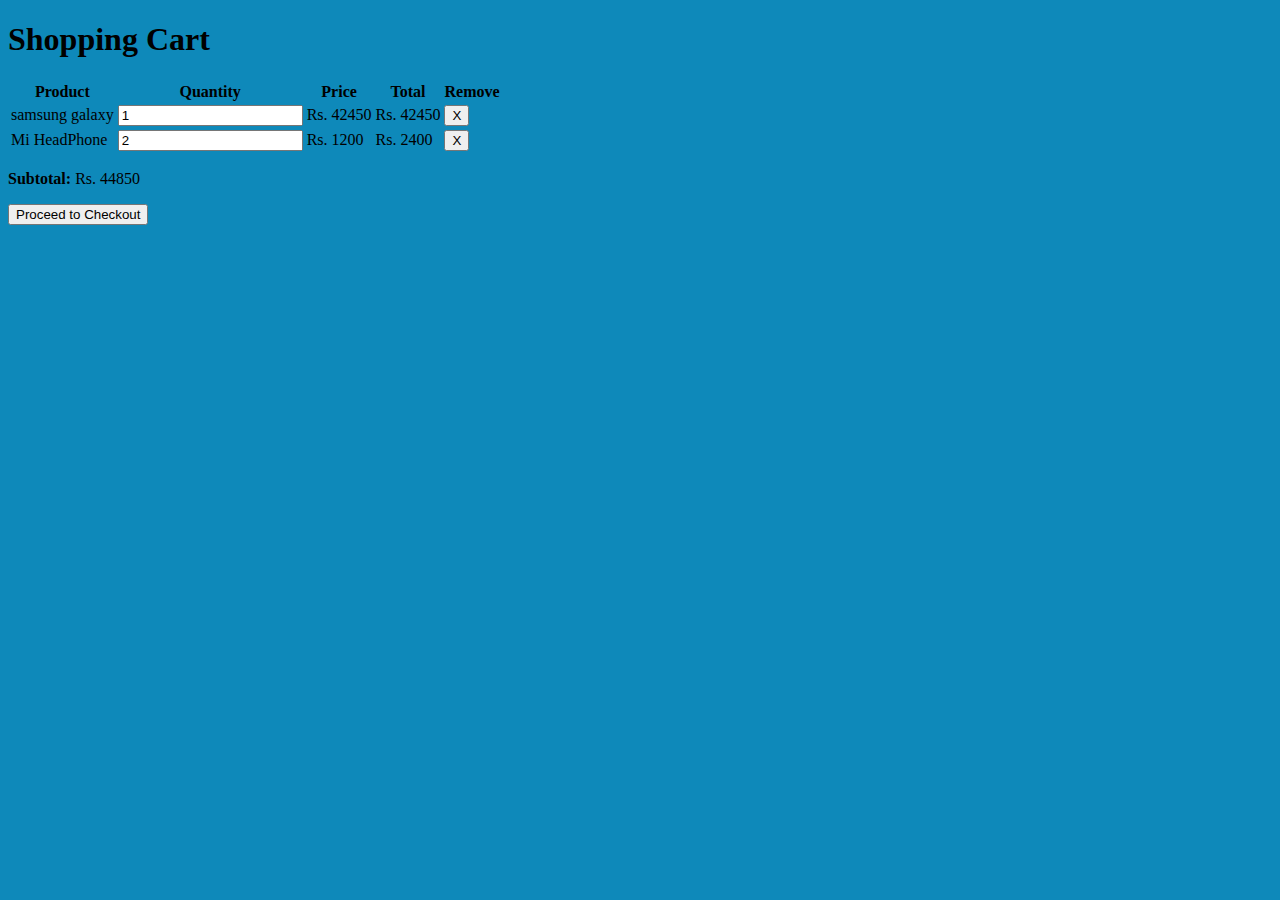
<file: cart.html>
<!DOCTYPE html>
<html lang="en">
<head>
    <meta charset="UTF-8">
    <meta name="viewport" content="width=device-width, initial-scale=1.0">
    <title>Shopping Cart</title> <style>

        body{
           background-color:  rgb(14, 137, 186);
        }
     </style>
</head>
<body>
    <header>
        <h1>Shopping Cart</h1>
    </header>
    
    <section class="cart">
        <table>
            <tr>
                <th>Product</th>
                <th>Quantity</th>
                <th>Price</th>
                <th>Total</th>
                <th>Remove</th>
            </tr>
            <tr>
                <td>samsung galaxy</td>
                <td><input type="number" value="1" min="1"></td>
                <td>Rs. 42450</td>
                <td>Rs. 42450</td>
                <td><button class="remove">X</button></td>
            </tr>
            <tr>
                <td>Mi HeadPhone</td>
                <td><input type="number" value="2" min="1"></td>
                <td>Rs. 1200</td>
                <td>Rs. 2400</td>
                <td><button class="remove">X</button></td>
            </tr>
        </table>
        
        <div class="cart-summary">
            <p><strong>Subtotal:</strong> Rs. 44850</p>
            <button class="checkout">Proceed to Checkout</button>
        </div>
    </section>
</body>
</html>
</file>
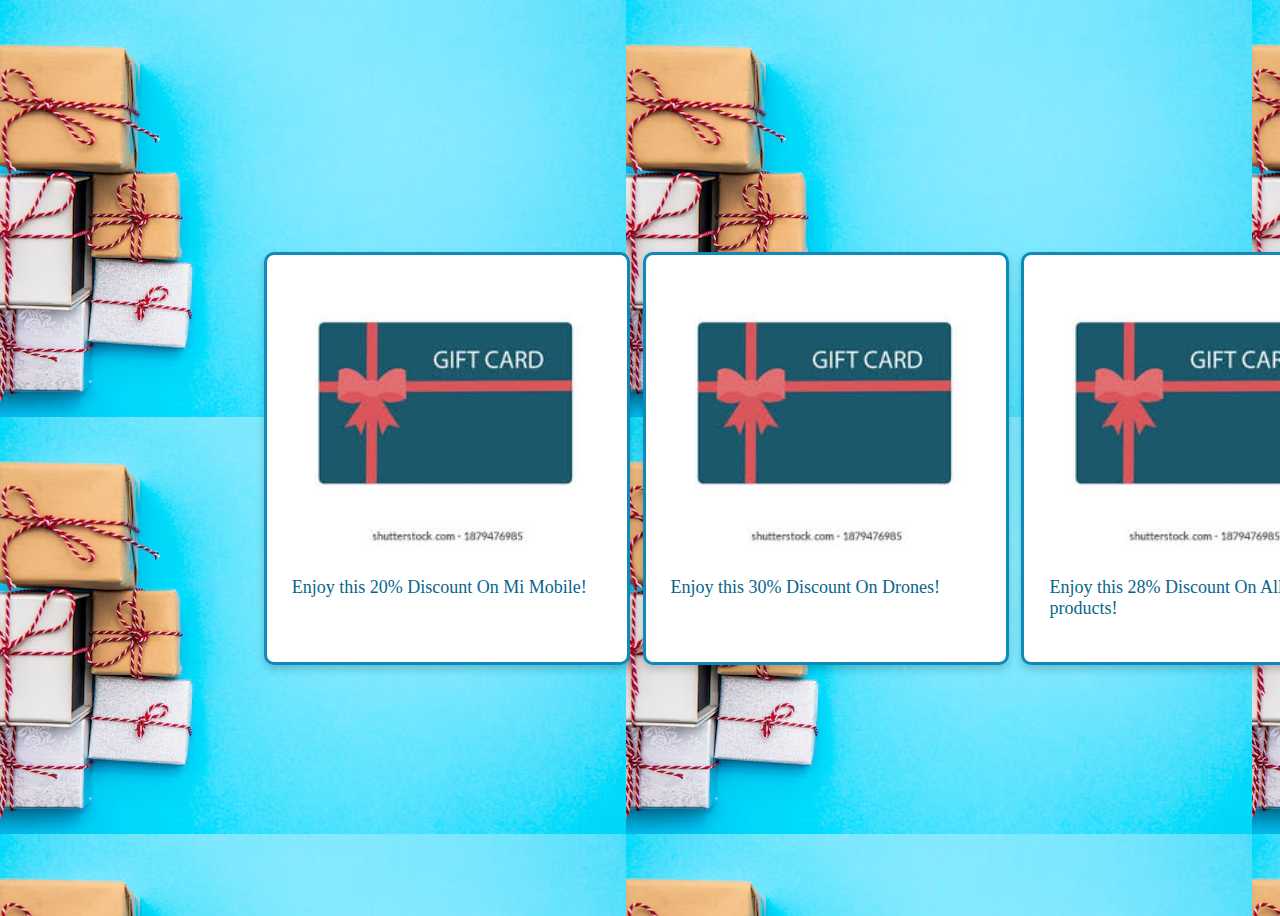
<file: giftCards.html>
<!DOCTYPE html>
<html lang="en">
<head>
    <meta charset="UTF-8">
    <meta name="viewport" content="width=device-width, initial-scale=1.0">
    <title>GIF Card</title>
    <style>
        body {
            display: flex;
            justify-content: center;
            align-items: center;
            height: 100vh;
            
            background-image:url("gifs");
            background-size: repeat;
        }
        .card {
            width: 330px;
            border-radius: 10px;
            overflow: hidden;
            box-shadow: 0 4px 8px rgba(0, 0, 0, 0.2);
            background: white;
           margin-right: 0.8rem;
            padding: 15px;
        }
        .gif-container img {
            width: 100%;
            height: auto;
        }
        .text {
            padding: 10px;
            font-size: 18px;
        }
        p{
            color: rgb(7, 101, 139);;
        }
        .card{
            border:3px solid rgb(14, 137, 186);
        }
        
       
    </style>
</head>
<body>
    <div class=" gifCard" style="display: flex; margin-left: 20rem;">
    
       
        
        <div class="gif" style="display: flex; margin-left: 4rem;">
            <div class="card" >
                <div class="gif-container" ">
                    <img src="gif.jpeg" alt="GIF">
                </div>
                <div class="text">
                    <p>Enjoy this 20% Discount On Mi Mobile!</p>
                </div>
            </div>
            <div class="card">
                <div class="gif-container">
                    <img src="gif.jpeg" alt="GIF">
                </div>
                <div class="text">
                    <p>Enjoy this 30% Discount On Drones!</p>
                </div>
            </div>
            <div class="card">
                <div class="gif-container">
                    <img src="gif.jpeg" alt="GIF">
                </div>
                <div class="text">
                    <p>Enjoy this 28% Discount On All Samsung products!</p>
                </div>
            </div>
            </div>
            
            
    </div>



   
</body>
</html>
</file>
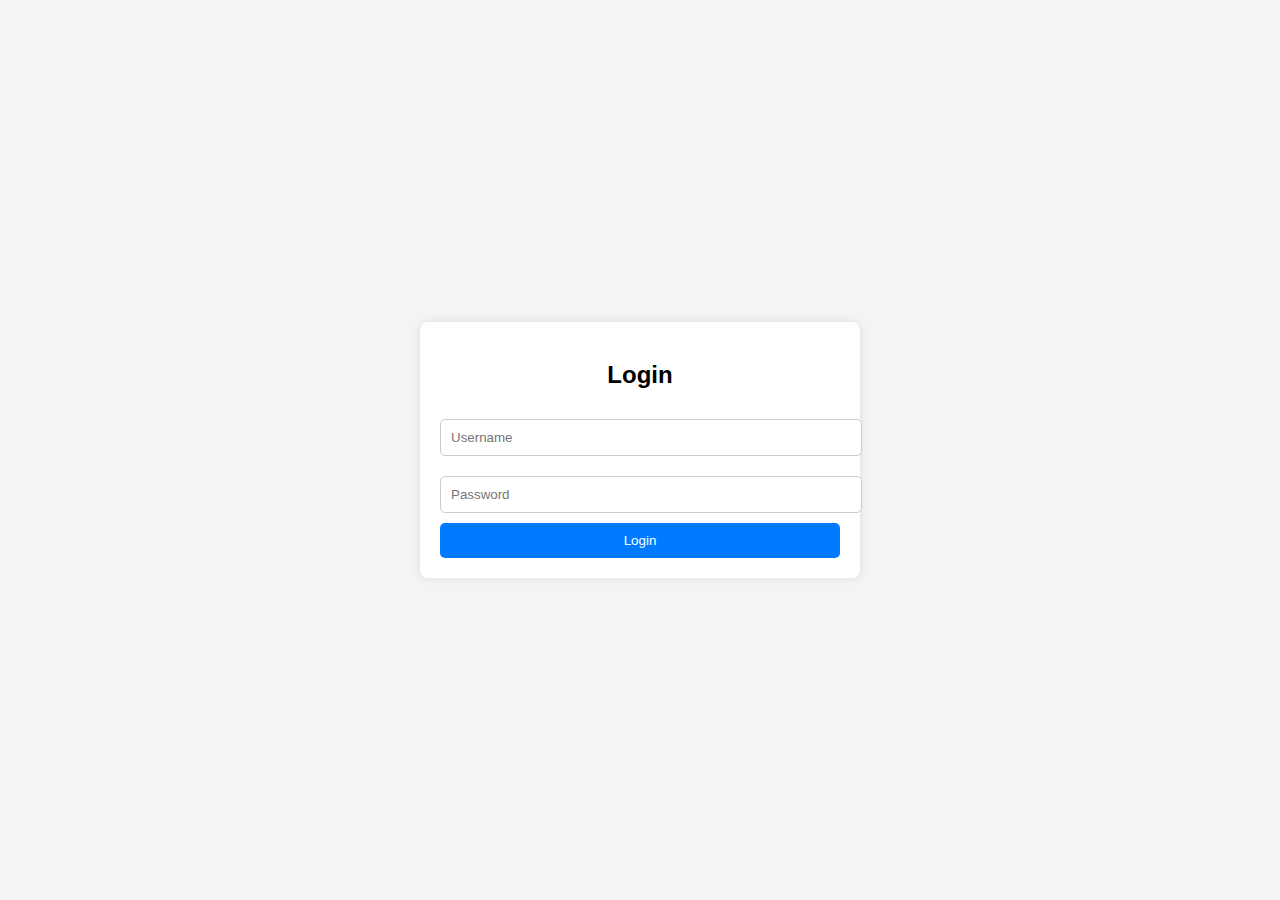
<file: login.html>
<!DOCTYPE html>
<html lang="en">
<head>
    <meta charset="UTF-8">
    <meta name="viewport" content="width=device-width, initial-scale=1.0">
    <title>Login Page</title>
    <style>
        body {
            font-family: Arial, sans-serif;
            background-color: #f4f4f4;
            display: flex;
            justify-content: center;
            align-items: center;
            height: 100vh;
            margin: 0;
        }
        .login-container {
            background: white;
            padding: 20px;
            border-radius: 8px;
            box-shadow: 0 0 10px rgba(0, 0, 0, 0.1);
            width: 400px;
            text-align: center;
        }
        .login-container h2 {
            margin-bottom: 20px;
        }
        
        .login-container input {
            width: 100%;
            padding: 10px;
            margin: 10px 0;
            border: 1px solid #ccc;
            border-radius: 5px;
        }
        .login-container button {
            width: 100%;
            padding: 10px;
            background: #007BFF;
            color: white;
            border: none;
            border-radius: 5px;
            cursor: pointer;
        }
        .login-container button:hover {
            background: #0056b3;
        }
    </style>
</head>
<body>
    <div class="login-container">
       
        <h2>Login</h2>
        <form>
            <input type="text" placeholder="Username" required>
            <input type="password" placeholder="Password" required>
            <button type="submit">Login</button>
        </form>
    </div>
</body>
</html>
</file>
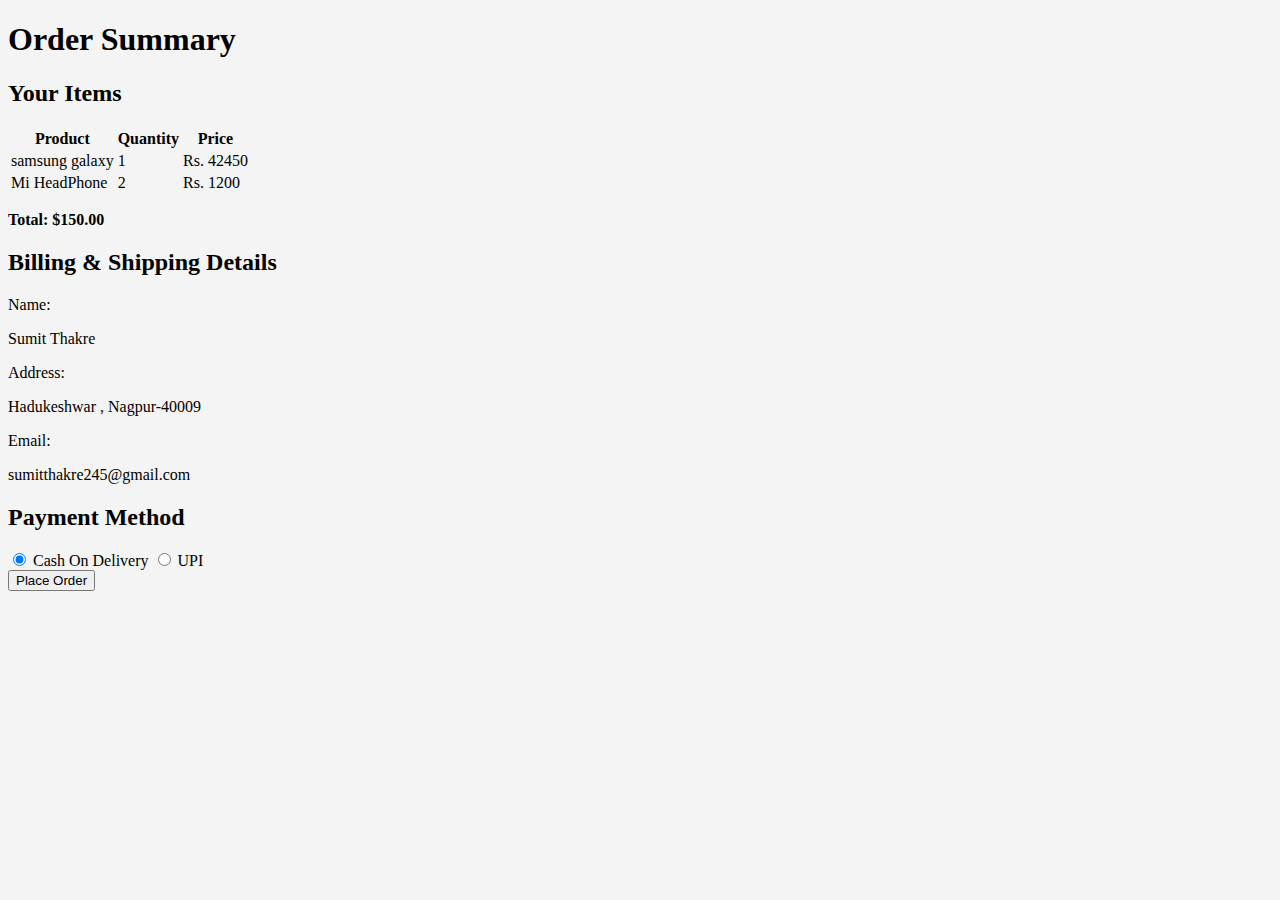
<file: order.html>
<!DOCTYPE html>
<html lang="en">
<head>
    <meta charset="UTF-8">
    <meta name="viewport" content="width=device-width, initial-scale=1.0">
    <title>Order Page</title>
 <style>

    body{
       background-color:  #f4f4f4;
    }
 </style>
</head>
<body>
    <header>
        <h1>Order Summary</h1>
    </header>
    
    <section class="order-details">
        <h2>Your Items</h2>
        <table>
            <tr>
                <th>Product</th>
                <th>Quantity</th>
                <th>Price</th>
            </tr>
            <tr>
                <td>samsung galaxy</td>
                <td>1</td>
                <td>Rs. 42450</td>
            </tr>
            <tr>
                <td>Mi HeadPhone</td>
                <td>2</td>
                <td>Rs. 1200</td>
            </tr>
        </table>
        <p><strong>Total: $150.00</strong></p>
    </section>
    
    <section class="billing-shipping">
        <h2>Billing & Shipping Details</h2>
        <form>
            <label for="name">Name:</label>
            <p>Sumit Thakre</p>
            
            <label for="address">Address:</label>
          <p> Hadukeshwar , Nagpur-40009</p>
            
            <label for="email">Email:</label>
           <p>sumitthakre245@gmail.com</p>
        </form>
    </section>
    
    <section class="payment">
        <h2>Payment Method</h2>
        <form>
            <label>
                <input type="radio" name="payment" value="CAsh On Delivery" checked>
                Cash On Delivery
            </label>
            <label>
                <input type="radio" name="payment" value="UPI">
               UPI
            </label>
        </form>
    </section>
    
    <button type="submit">Place Order</button>
</body>
</html>
</file>
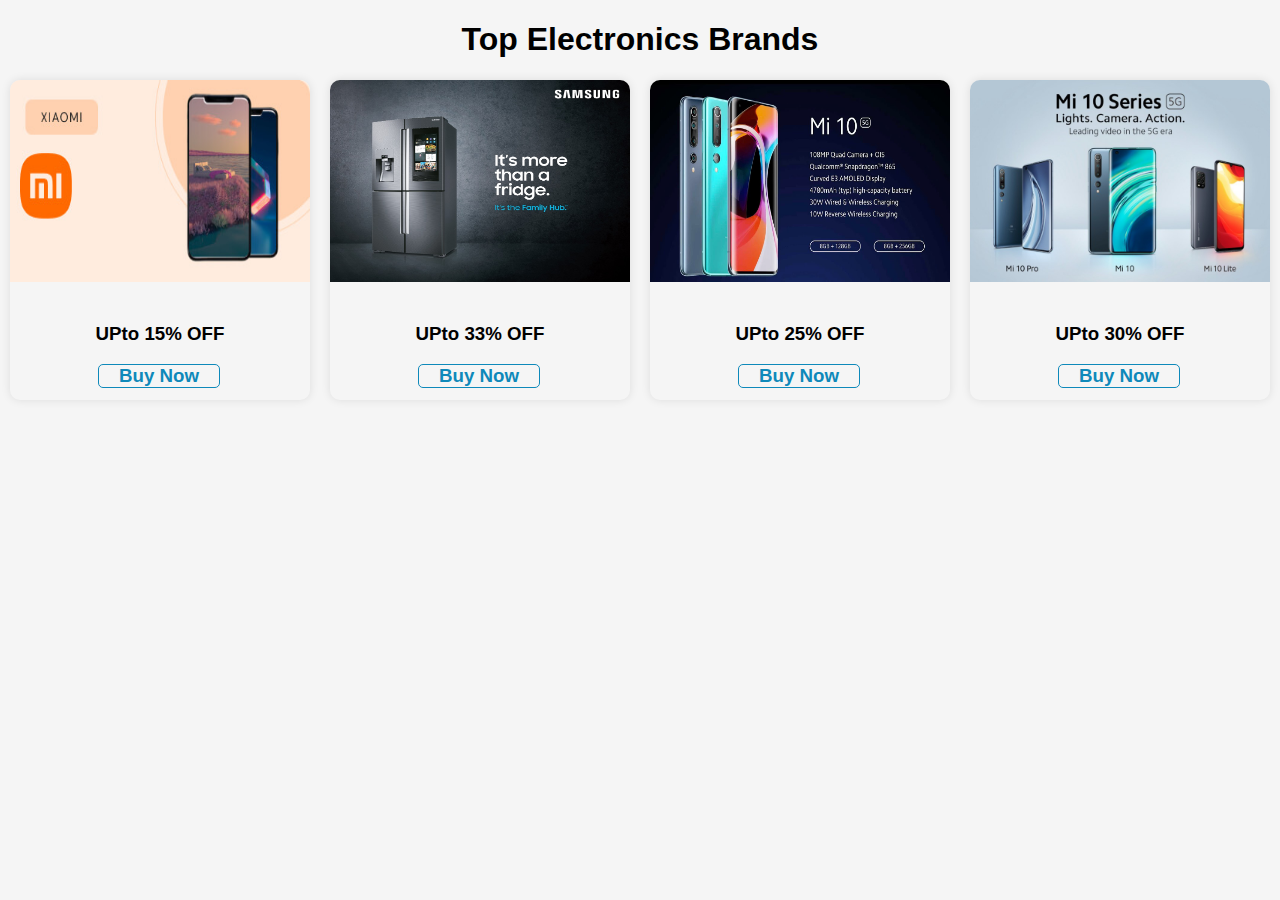
<file: review.html>
<!DOCTYPE html>
<html lang="en">
<head>
    <meta charset="UTF-8">
    <meta name="viewport" content="width=device-width, initial-scale=1.0">
    <title>Image Slider | E-Commerce</title>
    <style>
        body {
            font-family: Arial, sans-serif;
            margin: 0;
            padding: 0;
            background-color: #f5f5f5;
            text-align: center;
        }
        .slider {
            position: relative;
            width: 300px;
            max-width: 800px;
            margin: auto;
            overflow: hidden;
            border-radius: 10px;
            box-shadow: 0 0 10px rgba(0, 0, 0, 0.1);
            height:320px;
        }
        .slides {
            display: flex;
            width: 100%;
            animation: slide 15s infinite;
        }
        .slide {
            width: 100%;
            flex: 0 0 auto;
        }
        .slide img {
            width: 100%;
            display: block;
            background-size: cover;
            height: 90%;
        }
        @keyframes slide {
            0% { transform: translateX(0%); }
            33% { transform: translateX(-100%); }
            66% { transform: translateX(-200%); }
            100% { transform: translateX(0%); }
        }
.dis{
border:1px solid ;
     width: 120px;
     margin-left: 5.5rem; 
     border-radius:5px; 
     color: rgb(14, 137, 186);
}
.dis:hover{
    color: white;
    background:rgb(14, 137, 186);
}

    </style>
</head>
<body>
    <div class="Top Brand"></div>
    <h1>Top Electronics Brands</h1>
    <div style="display: flex;">
    <div class="slider">
        <div class="slides">
            <div class="slide"><img src="s1.jpg" alt="Product 1"></div>
            <div class="slide"><img src="s10.jpg" alt="Product 2"></div>
            <div class="slide"><img src="s8.jpg" alt="Product 3"></div>
        </div>
        <div  >
        <h3> UPto 15% OFF</h3>
        <h3 class="dis" >Buy Now</h3>
        </div>
    </div>    
    <div class="slider">
        <div class="slides">
            <div class="slide"><img src="s8.jpg" alt="Product 1"></div>
            <div class="slide"><img src="s9.jpeg" alt="Product 2"></div>
            <div class="slide"><img src="s2.webp" alt="Product 3"></div>
        </div>
        <div  >
            <h3> UPto 33% OFF</h3>
            <h3 class="dis" >Buy Now</h3>
            </div>
    
    </div>
    
    <div class="slider">
        <div class="slides">
            <div class="slide"><img src="s3.jpg" alt="Product 1"></div>
            <div class="slide"><img src="s4.jpg" alt="Product 2"></div>
            <div class="slide"><img src="s8.jpg" alt="Product 3"></div>
        </div>
        <div  >
            <h3> UPto 25% OFF</h3>
            <h3 class="dis" >Buy Now</h3>
            </div>
        
    </div>
    <div class="slider">
        <div class="slides">
            <div class="slide"><img src="s7.jpg" alt="Product 1"></div>
            <div class="slide"><img src="s8.jpg" alt="Product 2"></div>
            <div class="slide"><img src="s4.jpg" alt="Product 3"></div>
        </div>
        <div  >
            <h3> UPto 30% OFF</h3>
            <h3 class="dis" >Buy Now</h3>
            </div>
        
    </div>
 </div>  
</div> 
</body>
</html>
</file>
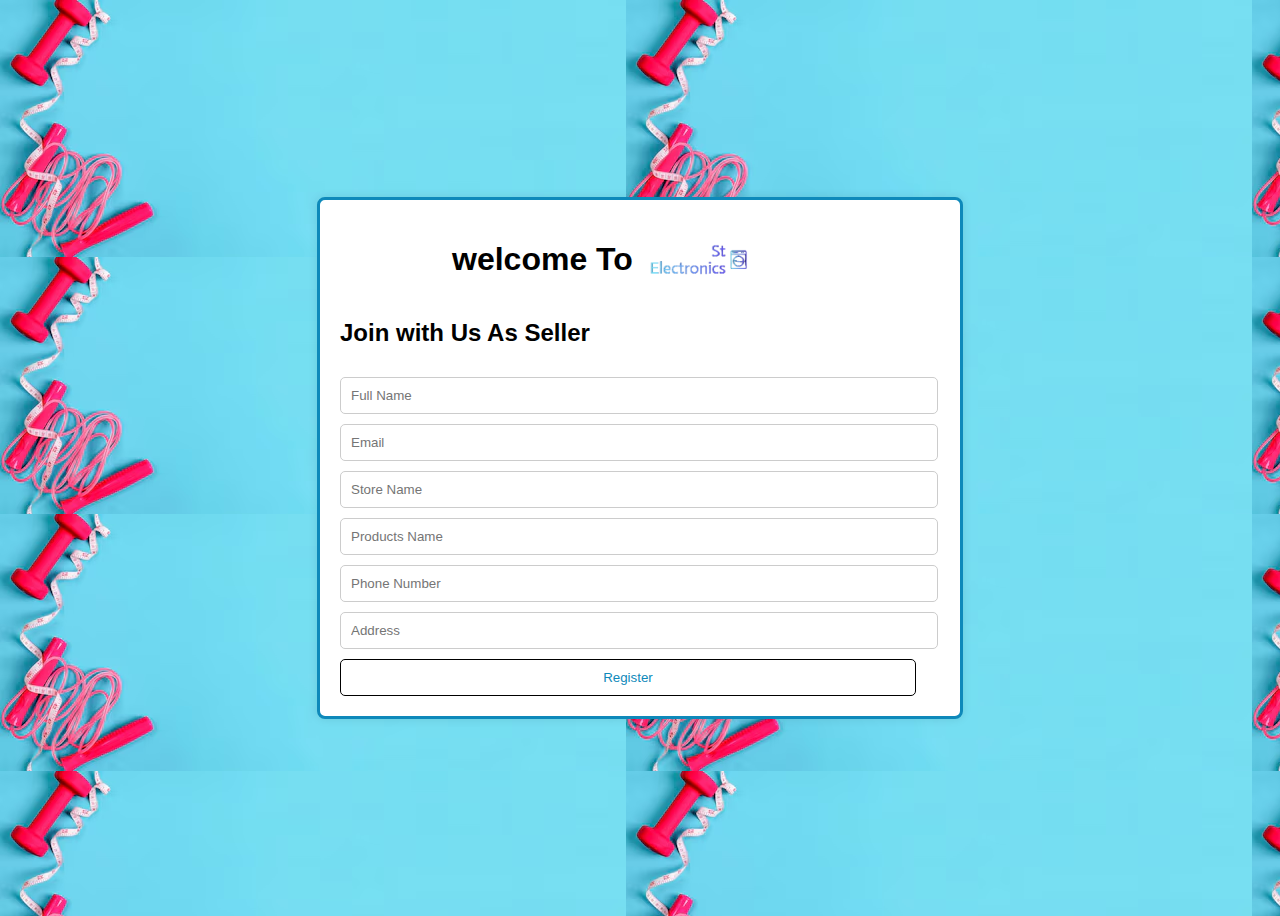
<file: seller.html>
<!DOCTYPE html>
<html lang="en">
<head>
    <meta charset="UTF-8">
    <meta name="viewport" content="width=device-width, initial-scale=1.0">
    <title>New Seller Account</title>
   
    <style>
        body {
            font-family: Arial, sans-serif;
            display: flex;
            justify-content: center;
            align-items: center;
            height: 100vh;
           
            background-image:url("sells");
            background-size: repeat;
           
        }
        .container {
            background: white;
            padding: 20px;
            border-radius: 8px;
            box-shadow: 0 0 10px rgba(0, 0, 0, 0.1);
            width: 600px;
            border:3px solid rgb(14, 137, 186);
        }
        input, button {
            width: 100%;
            padding: 10px;
            margin-top: 10px;
            border: 1px solid #ccc;
            border-radius: 5px;
        }
        button {
            background-color: white;
            color: rgb(14, 137, 186);
            border: none;
            cursor: pointer;
            border: 1px solid black;
        }
        button:hover {
            background-color: rgb(14, 137, 186);
            color: white;
        }
        .logo{
    background-image: url("nlogo.png");
    height: 36px;
    width: 100px;
    background-size: cover;
    margin-left: 1rem;
    margin-top: 1.5rem;
}
    </style>
</head>
<body>
    
    <div class="container">
         
        <div class="sell" style="display: flex;">
        <h1 style="margin-left: 7rem;">welcome To</h1> 
        <div class="logo">
        </div> 
        </div>
        <h2>Join with Us As Seller </h2>
        <form style="margin-right: 1.5rem;">
            <input type="text" name="name" placeholder="Full Name" required>
            <input type="email" name="email" placeholder="Email" required>
            <input type="text" name="password" placeholder="Store Name" required>
            <input type="text" name="store_name" placeholder="Products Name" required>
            <input type="tel" name="phone" placeholder="Phone Number" required>
            <input type="add" name="add" placeholder="Address" required>
            <button type="submit">Register</button>
        </form>
    </div>
</body>
</html>
</file>
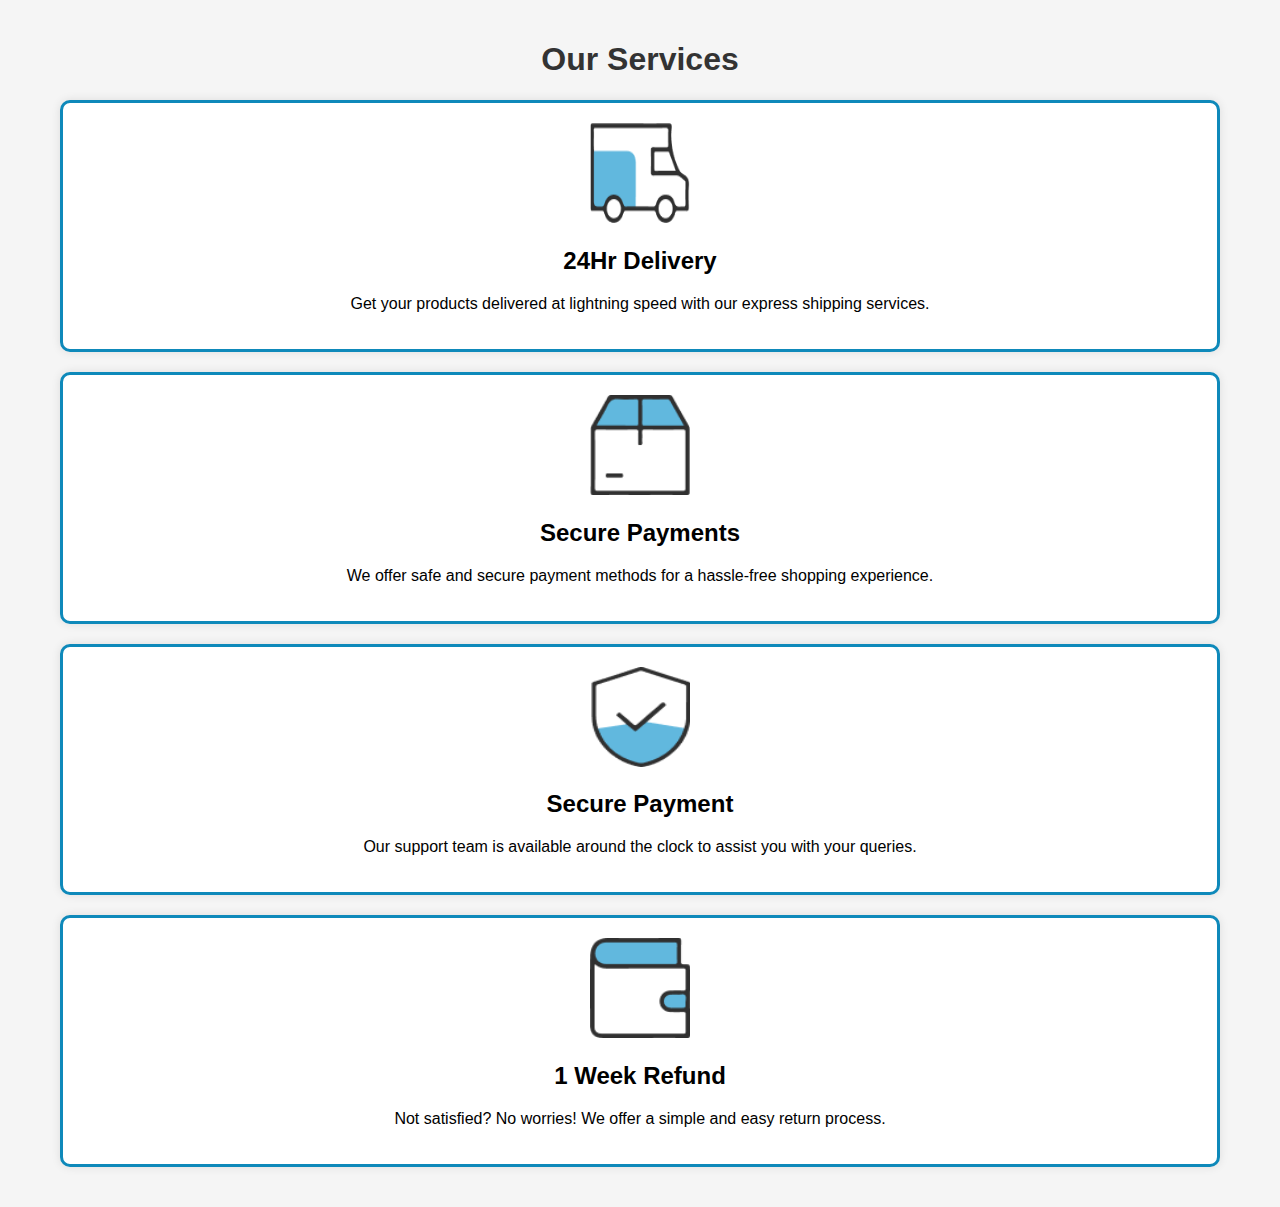
<file: Services.html>
<!DOCTYPE html>
<html lang="en">
<head>
    <meta charset="UTF-8">
    <meta name="viewport" content="width=device-width, initial-scale=1.0">
    <title>Our Services | E-Commerce</title>
    <style>
        body {
            font-family: Arial, sans-serif;
            margin: 0;
            padding: 0;
            background-color: #f5f5f5;
            text-align: center;
        }
        .container {
            max-width: 1200px;
            margin: auto;
            padding: 20px;
        }
        .service {
            background: white;
            margin: 20px;
            padding: 20px;
            border-radius: 10px;
            box-shadow: 0 0 10px rgba(0, 0, 0, 0.1);
            border:3px solid rgb(14, 137, 186);
        }
        .service img {
            width: 100px;
            height: 100px;
        }
        h1 {
            color: #333;
        }
    </style>
</head>
<body>
    <div class="container">
        <h1>Our Services</h1>
        
        <div class="service">
            <img src="i1.png" alt="24Hr Delivery">
            <h2>24Hr Delivery</h2>
            <p>Get your products delivered at lightning speed with our express shipping services.</p>
        </div>
        
        <div class="service">
            <img src="i2.png" alt="Secure Payments">
            <h2>Secure Payments</h2>
            <p>We offer safe and secure payment methods for a hassle-free shopping experience.</p>
        </div>
        
        <div class="service">
            <img src="i3.png" alt="Secure Payment">
            <h2>Secure Payment</h2>
            <p>Our support team is available around the clock to assist you with your queries.</p>
        </div>
        
        <div class="service">
            <img src="i4.png" alt="1 Week Refun">
            <h2>1 Week Refund</h2>
            <p>Not satisfied? No worries! We offer a simple and easy return process.</p>
        </div>
    </div>
</body>
</html>
</file>
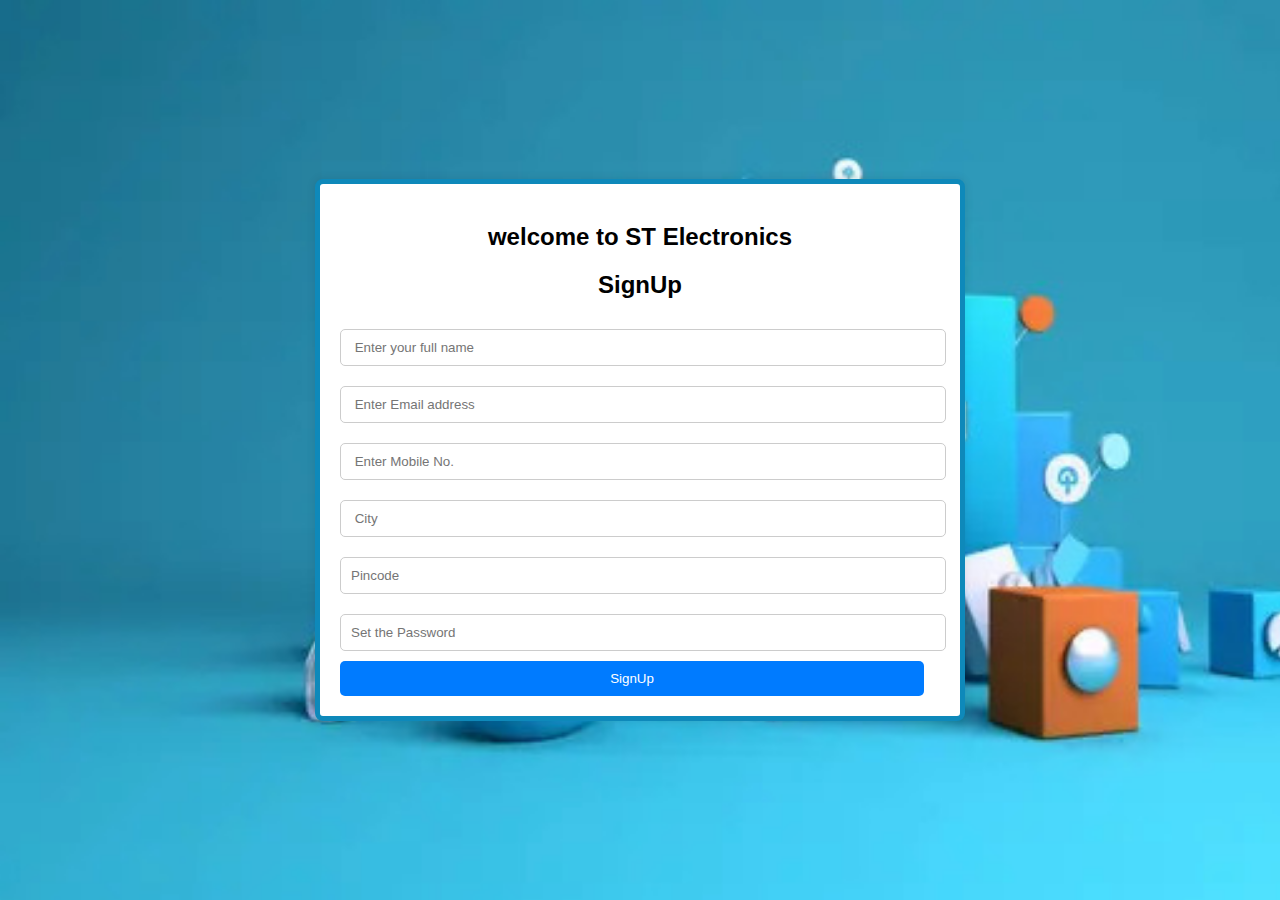
<file: signUp.html>
<!DOCTYPE html>
<html lang="en">
<head>
    <meta charset="UTF-8">
    <meta name="viewport" content="width=device-width, initial-scale=1.0">
    <title>SignUp Page</title>
    <style>
        body {
            font-family: Arial, sans-serif;
            background-color: #f4f4f4;
            display: flex;
            justify-content: center;
            align-items: center;
            height: 100vh;
            margin: 0;
            background-image:url("signup.jpg");
            background-size: cover;
        }
        .login-container {
            background: white;
            padding: 20px;
            border-radius: 8px;
            box-shadow: 0 0 10px rgba(0, 0, 0, 0.1);
            width: 600px;
            text-align: center;
            border:5px solid rgb(14, 137, 186);
        }
        .login-container h2 {
            margin-bottom: 20px;
        }
        .login-container input {
            width: 100%;
            padding: 10px;
            margin: 10px 0;
            border: 1px solid #ccc;
            border-radius: 5px;
        }
        .login-container button {
            width: 100%;
            padding: 10px;
            background: #007BFF;
            color: white;
            border: none;
            border-radius: 5px;
            cursor: pointer;
        }
        .login-container button:hover {
            background: #0056b3;
        }
    </style>
</head>
<body>
    <div class="login-container">
        <h2>welcome to ST Electronics</h2>
        <h2>SignUp</h2>
        <form style="margin-right: 1rem;">
            <input type="text" placeholder=" Enter your full name" required>
            <input type="text" placeholder=" Enter Email address" required>
            <input type="text" placeholder=" Enter Mobile No." required>
            <input type="text" placeholder=" City" required>
            <input type="text" placeholder="Pincode" required>
            <input type="password" placeholder="Set the Password" required>
            <button type="submit">SignUp</button>
        </form>
    </div>
</body>
</html>
</file>
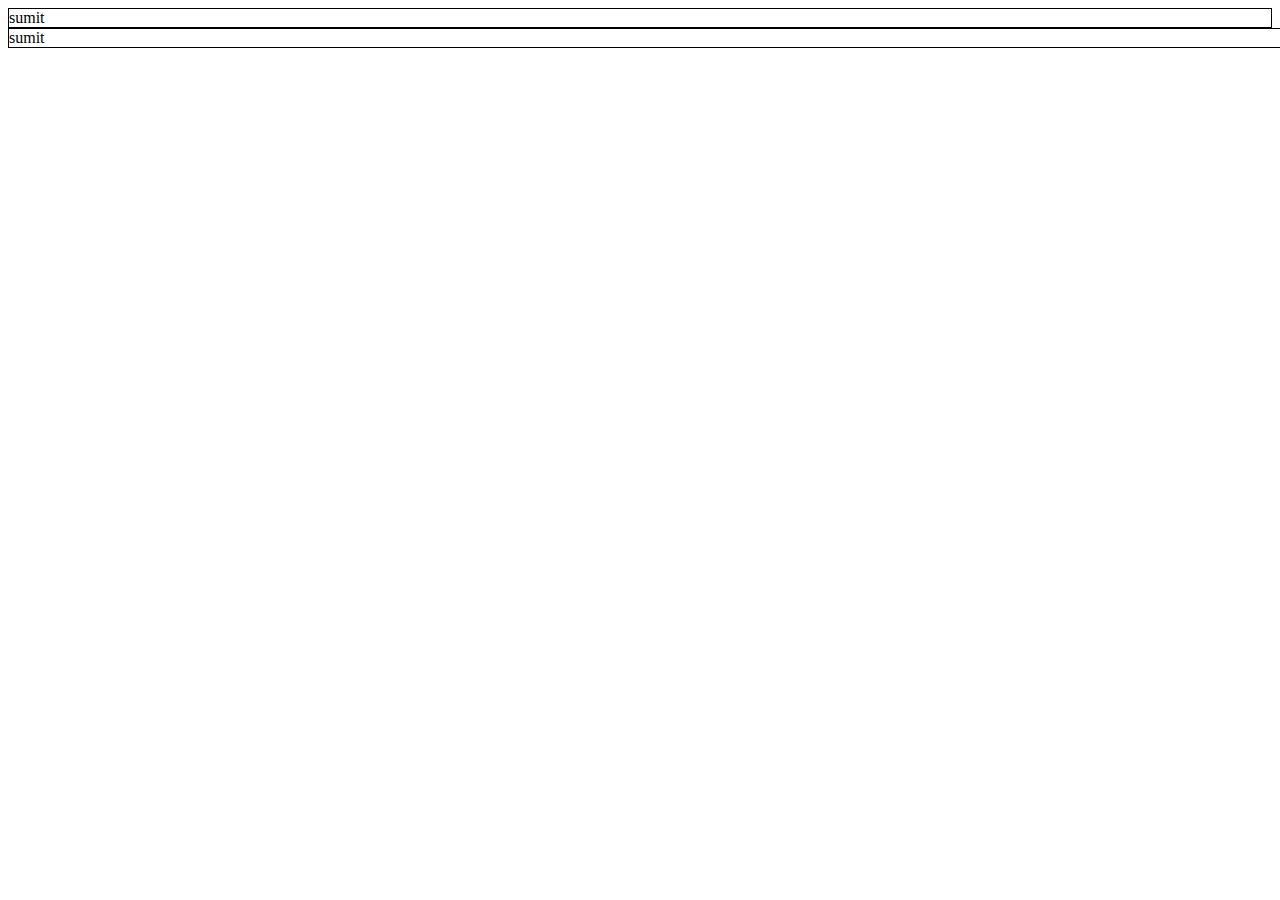
<file: temp.html>
<!DOCTYPE html>
<html lang="en">
<head>
    <meta charset="UTF-8">
    <meta name="viewport" content="width=device-width, initial-scale=1.0">
    <title>GIF Card</title>
    </head>
    <body>
        <div style="border:1px solid black;">sumit</div>
        <div style="border:1px solid black; width:94.8rem;">sumit</div>
    </body>
</file>
